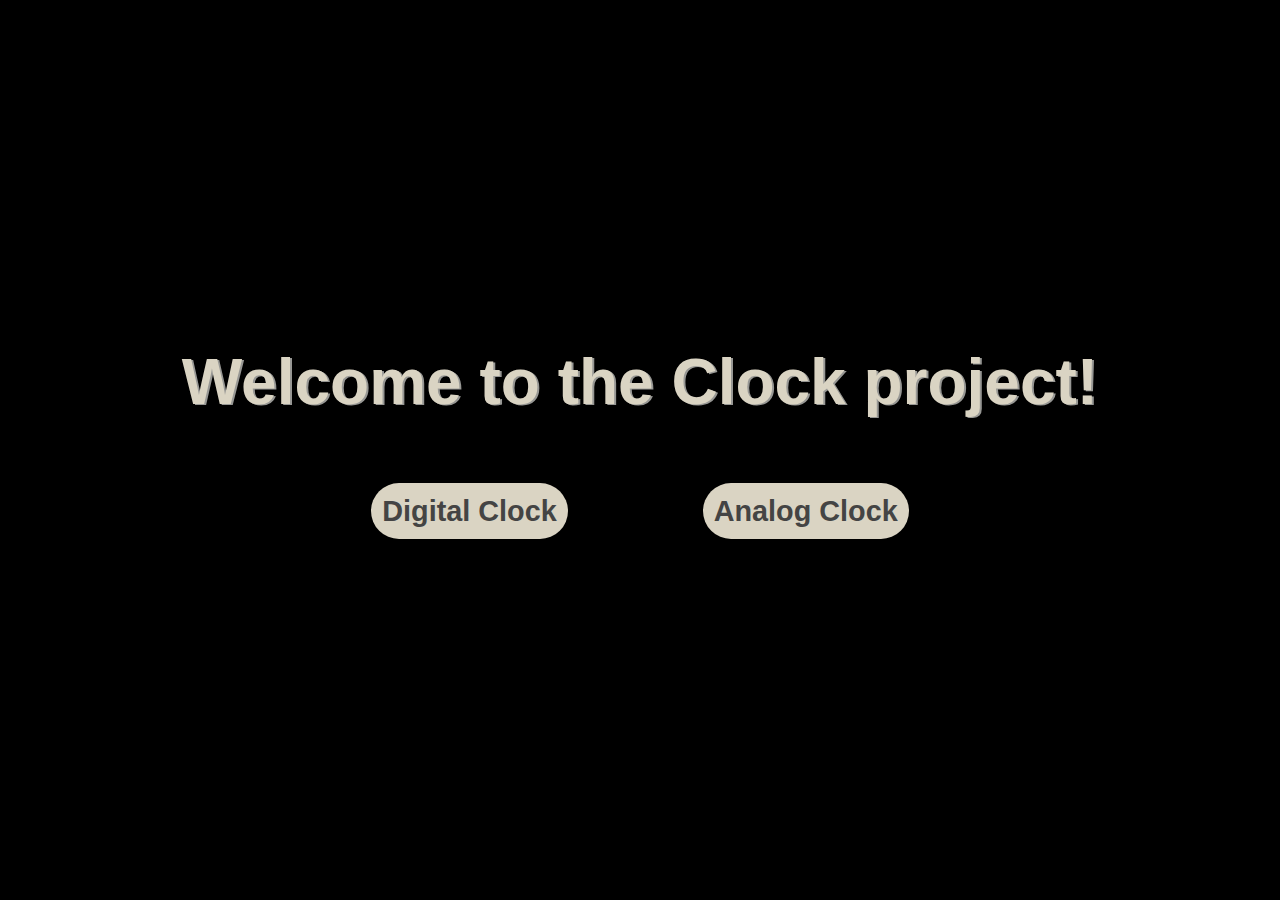
<file: index.html>
<!DOCTYPE html>
<html lang="en">
<head>
    <meta charset="UTF-8">
    <meta name="viewport" content="width=device-width, initial-scale=1.0">
    <meta http-equiv="X-UA-Compatible" content="ie=edge">
    <title>JavaScript Clock</title>
    <link rel="stylesheet" href="main/app.css">
</head>
<body>
    <div class="container">
        <div>
            <h1>Welcome to the <strong>Clock</strong> project!</h1>  
            <div>
                <a href="#" class="btn" id="btnID">Digital Clock</a>
                <a href="#" class="btn" id="nav">Analog Clock</a>
            </div>       
        </div>        
    </div>  
</body>
<script type="text/javascript" src="basePrompt.js"></script>

</html>
</file>
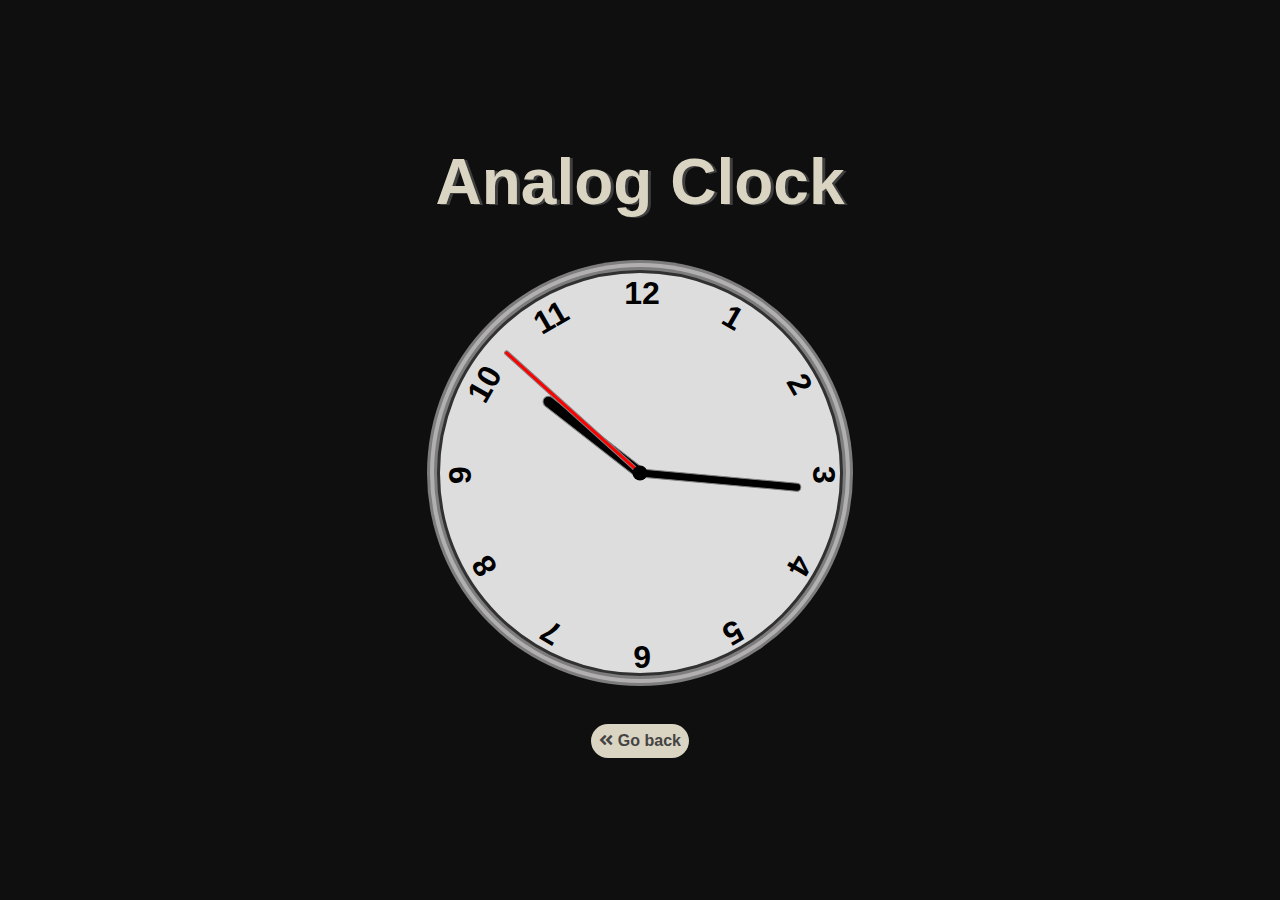
<file: analog/analog.html>
<!DOCTYPE html>
<html lang="en">
<head>
    <meta charset="UTF-8">
    <meta name="viewport" content="width=device-width, initial-scale=1.0">
    <meta http-equiv="X-UA-Compatible" content="ie=edge">
    <title>JavaScript Analog Clock</title>
    <link rel="stylesheet" href="/main/styleAnalog.css">
    <link rel='stylesheet' href='https://use.fontawesome.com/releases/v5.7.0/css/all.css'>
</head>
<body> 
        
    <div class="container"> 
        <div class="centered"><h1>Analog Clock</h1></div>         
        <div class="clockAnalog">             
            <div class="hand hour" id="hour"></div>
            <div class="hand minute" id="minute"></div>
            <div class="hand second" id="second"></div> 
            <div class="number number1">1</div>
            <div class="number number2">2</div>
            <div class="number number3">3</div>
            <div class="number number4">4</div>
            <div class="number number5">5</div>
            <div class="number number6">6</div>
            <div class="number number7">7</div>
            <div class="number number8">8</div>
            <div class="number number9">9</div>
            <div class="number number10">10</div>
            <div class="number number11">11</div>
            <div class="number number12">12</div>
        </div>
        <div>
            <button class="btn" id="nav"><i class="fas fa-angle-double-left space"></i><strong>Go back</strong></button>

        </div>      
      
    </div>
    <script type="text/javascript" src="analogClock.js"></script>
  
</body>
</html>
</file>
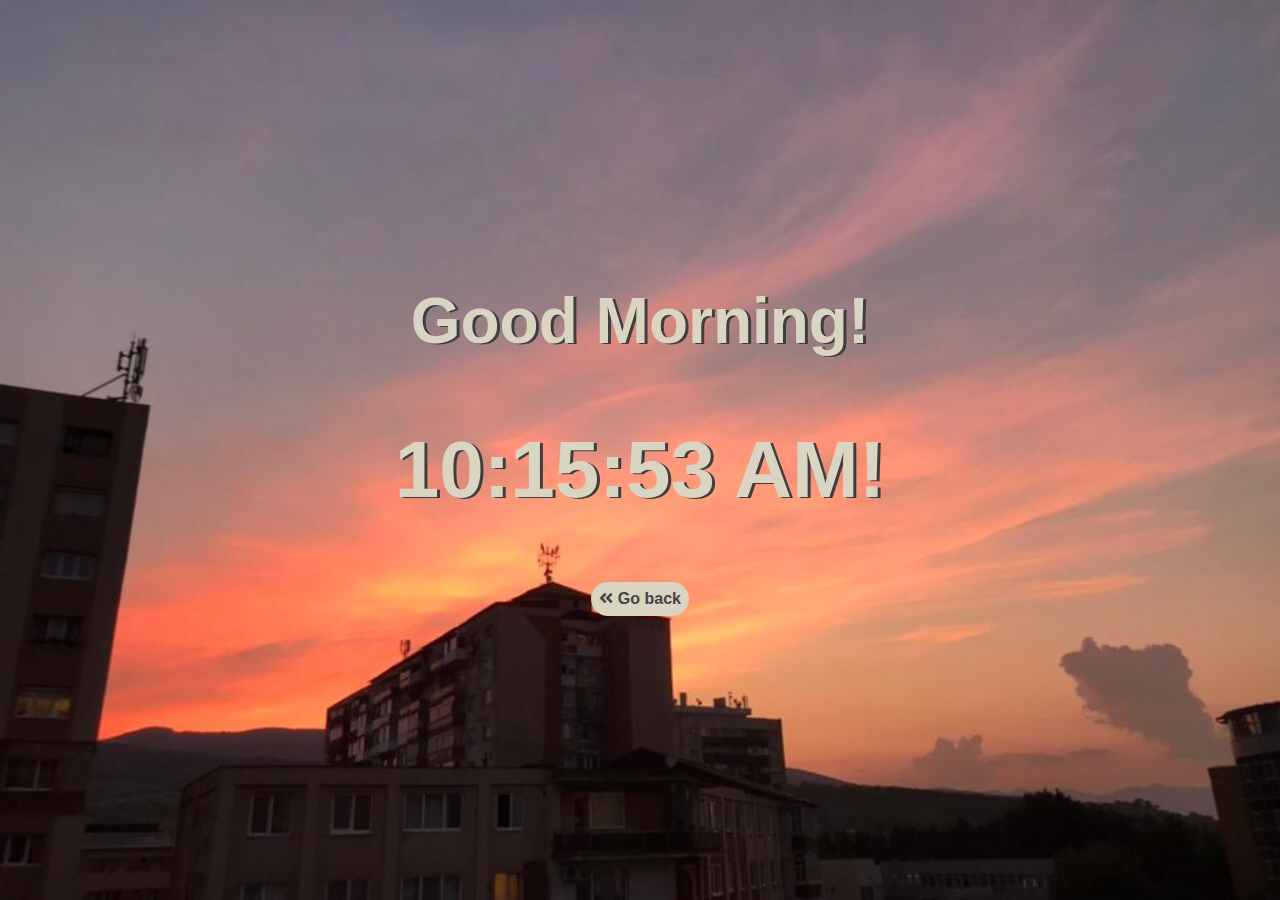
<file: digital/digital.html>
<!DOCTYPE html>
<html lang="en">
<head>
    <meta charset="UTF-8">
    <meta name="viewport" content="width=device-width, initial-scale=1.0">
    <meta http-equiv="X-UA-Compatible" content="ie=edge">
    <title>JavaScript Digital Clock</title>
    <link rel="stylesheet" href="/main/style.css">
    <link rel='stylesheet' href='https://use.fontawesome.com/releases/v5.7.0/css/all.css'>
</head>
<body>
    <div class="container">
        <div>
            <h1 id="message">Digital Clock!</h1>
            <h2 id="clock">19:13:00</h2>            
        </div>

         <button class="btn" id="goBack" onclick="goBack()"><i class="fas fa-angle-double-left space"></i><strong>Go back</strong></button>
         
    </div>
     
    <script type="text/javascript" src="digitalClock.js"></script>
      
</body>
</html>
</file>
<file: main/app.css>
body {
    margin: 0;
    padding: 0;
    box-sizing: border-box;
    background-color: rgb(0, 0, 0);
    color:#dad4c3;
    font-family: Arial, Helvetica, sans-serif;
    font-size: 1.5rem;  
}

.container {
    width: 100vw;
    height: 100vh;
    margin: 0;
    padding: 0;
    text-align: center;
    justify-content: center;
    align-items: center;
    flex-direction: column;
    display: flex;
}

h1 {
    margin: 0;
    text-shadow: 2px 1px rgb(151, 151, 148);
    font-size: 4rem;
}

.btn {
    margin: 4rem;
    padding: 0.7rem;
    font-weight: 700;
    text-decoration: none;
    color:#444444;
    font-family: Arial, sans-serif;
    border: none;
    background-color: #dad4c3;;
    border-radius: 5rem;
    font-size: 1.8rem;
    text-align: center;
    margin-bottom: 1rem; 
    display: inline-block;  /**ca sa functioneze translate - display: trebuie sa fie inline-block;*/
}

.btn:hover {
    cursor: pointer;
    box-shadow: 0 0.7rem 1.4rem 0 rgba(85, 110, 122, 0.5);
    transform: translateY(-0.2rem);  /**ca sa functioneze translate - display: trebuie sa fie inline-block;*/
}
.btn:focus {
    outline: none;
}
</file>
<file: main/styleAnalog.css>
body {
    margin: 0;
    padding: 0;
    background-color: rgb(15, 15, 15);
    box-sizing: border-box;
    font-family: Arial, Helvetica, sans-serif;
}


.container {
    margin: 0;
    padding: 0;
    min-height: 100vh;
    text-align: center;
    justify-content: center;
    align-items: center;
    flex-direction: column;
    display: flex;   
    overflow: hidden; 
 }

.centered{
    margin: 0;
    padding: 0.5rem;
    font-size: 2rem;
    color:#dad4c3;
    text-shadow: 3px 1px rgb(63, 62, 62);
}

.clockAnalog {
    width: 400px;
    height: 400px;
    background-color: rgb(221, 221, 221);
    border-radius: 50%;
    border: 3px solid rgb(49, 49, 49);
    box-shadow: 0px 0px 0px 3px  rgb(125, 125, 125), 0 0 0 7px rgba(212, 209, 209, 0.6), 0 0 0 10px rgb(125, 125, 125);
    position: relative;
}

.clockAnalog .number {
    --rotation: 0;
    position: absolute;
    width: 100%;
    height: 100%;
    text-align: center;
    padding: 2px;
    font-weight: 600;
    font-size: 2rem;
    transform: rotate(var(--rotation));
}

.clockAnalog .number1 { --rotation: 30deg; }
.clockAnalog .number2 { --rotation: 60deg; }
.clockAnalog .number3 { --rotation: 90deg; }
.clockAnalog .number4 { --rotation: 120deg; }
.clockAnalog .number5 { --rotation: 150deg; }
.clockAnalog .number6 { --rotation: 180deg; }
.clockAnalog .number7 { --rotation: 210deg; }
.clockAnalog .number8 { --rotation: 240deg; }
.clockAnalog .number9 { --rotation: 270deg; }
.clockAnalog .number10 { --rotation: 300deg; }
.clockAnalog .number11 { --rotation: 330deg; }

.clockAnalog .hand {
    --rotation: 0;
    position: absolute;
    bottom: 50%;
    left: 50%;
    background-color: black;
    border: 1px solid gray;
    border-top-left-radius: 10px;
    border-top-right-radius: 10px;
    transform-origin: bottom;
    z-index: 10;
    transform: translateX(-50%) rotate(calc(var(--rotation) * 1deg));
}

.clockAnalog::after {
    content: '';
    position: absolute;
    background-color: black;
    z-index: 11;
    width: 15px;
    height: 15px;
    top: 50%;
    left: 50%;
    transform: translate(-50%, -50%);
    border-radius: 50%;
}

.clockAnalog .hand.second {
    width: 3px;
    height: 45%;
    background-color: red;
}

.clockAnalog .hand.minute {
    width: 7px;
    height: 40%;
    background-color: black;
}

.clockAnalog .hand.hour {
    width: 10px;
    height: 30%;
    background-color: black;
}

.btn {
    margin: 3rem;
    padding: 2rem;
    text-decoration: none;
    text-align: center;
    color:#444444;  
    background-color: #dad4c3;;
    padding: 0.5rem;
    border-radius: 5rem;
    border: none;
    display: inline-block;
    font-size: 1rem;  
}

.space {
    padding-right: 0.3rem;
}

.btn:hover {
    cursor: pointer;
    box-shadow: 0 0.7rem 1.4rem 0 rgba(85, 110, 122, 0.5);
    transform: translateY(-0.2rem);
}

.btn:focus {
    outline: none;
}
</file>
<file: main/style.css>
body {
    margin: 0;
    padding: 0;
    box-sizing: border-box;
    background: rgb(15, 15, 15);
    color:#dad4c3;
    font-family: Arial, Helvetica, sans-serif;
    font-size: 1.5rem;  
}

.container {
    width: 100vw;
    height: 100vh;
    margin: 0;
    padding: 0;
    text-align: center;
    justify-content: center;
    align-items: center;
    flex-direction: column;
    display: flex;
}

h1 {
    margin: 0;
    text-shadow: 3px 1px rgb(63, 62, 62);
    font-size: 4rem;
}

#clock {
    font-size: 5rem;
    text-shadow: 3px 1px rgb(63, 62, 62);
}

.btn {
    text-decoration: none;
    text-align: center;
    color:#444444;  
    background-color: #dad4c3;;
    padding: 0.5rem;
    border-radius: 5rem;
    border: none;
    display: inline-block;
    font-size: 1rem;  
}

.space {
    padding-right: 0.3rem;
}

.btn:hover {
    cursor: pointer;
    box-shadow: 0 0.7rem 1.4rem 0 rgba(85, 110, 122, 0.5);
    transform: translateY(-0.2rem);
}
.btn:focus {
    outline: none;
}
</file>
